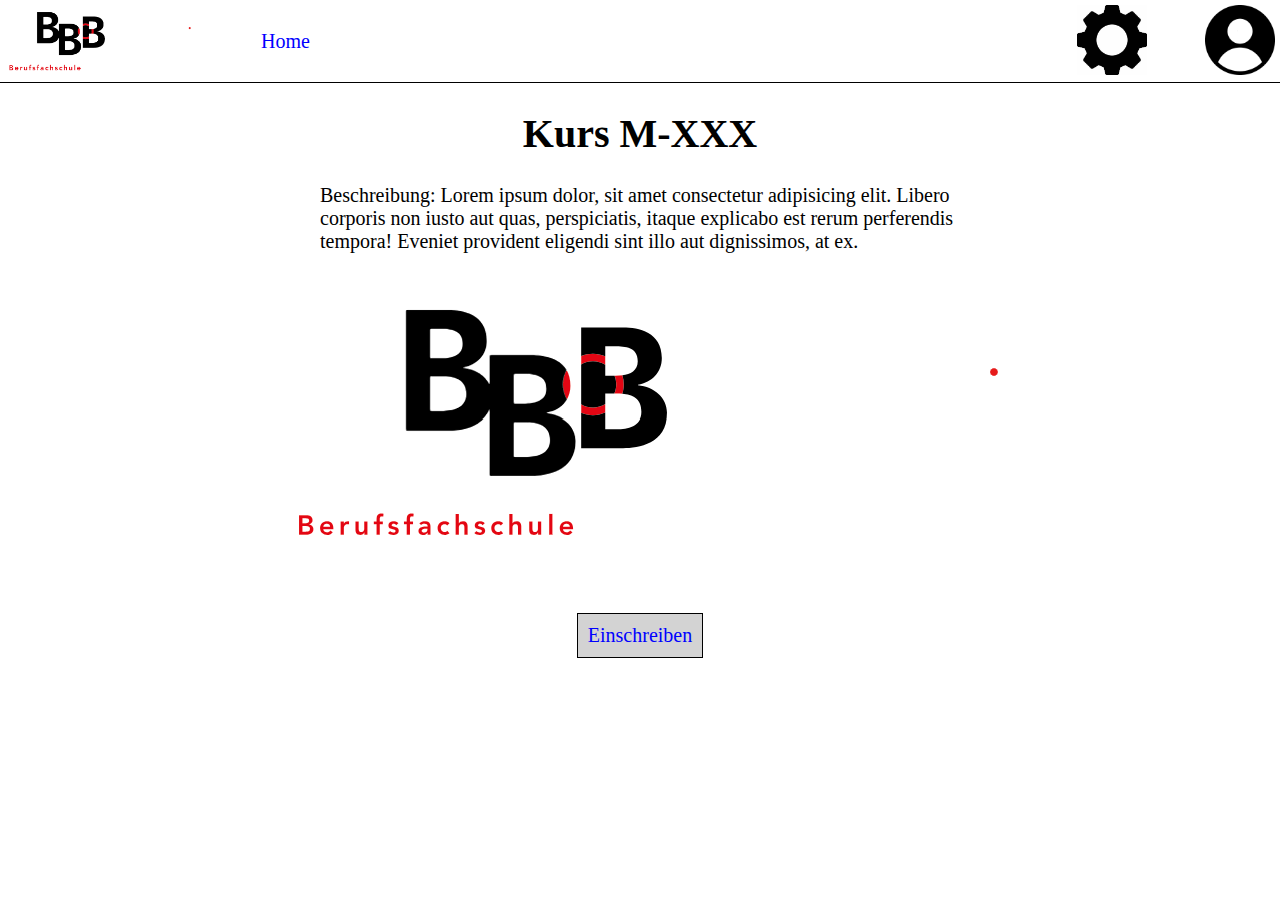
<file: RufenerMaurerLB-322/index.html>
<!DOCTYPE html>
<html lang="en">
    <head>
        <meta charset="UTF-8" />
        <meta name="viewport" content="width=device-width, initial-scale=1.0" />
        <title>Einschreiben</title>
        <link rel="stylesheet" href="./style.css" />
    </head>
    <body>
        <nav>
            <div class="grid-container">
                <div>
                    <a href="./index.html">
                        <img
                            class="image"
                            src="./Images/BBBLogo.png"
                            alt="Logo der Berufsfachschule Baden"
                        />
                    </a>
                </div>
                <a href="./index.html" class="nav_Nav">Home</a>
                <div class="nav_right">
                    <img
                        class="image moushover"
                        src="./Images/EinstellungenIcon.jpg"
                        alt="Einstellungen"
                    />
                </div>
                <div class="nav_right">
                    <img
                        class="image moushover"
                        src="./Images/profileIcon.png"
                        alt="Profil"
                    />
                </div>
            </div>
        </nav>
        <main>
            <div class="middle">
                <h1 class="ueberschrift">Kurs M-XXX</h1>
                <div class="beschreibungKurs">
                    Beschreibung: Lorem ipsum dolor, sit amet consectetur
                    adipisicing elit. Libero corporis non iusto aut quas,
                    perspiciatis, itaque explicabo est rerum perferendis
                    tempora! Eveniet provident eligendi sint illo aut
                    dignissimos, at ex.
                </div>
                <img src="./Images/BBBLogo.png" alt="Logo Kurs" />
                <a href="./Kurs.html">Einschreiben</a>
            </div>
        </main>
    </body>
</html>
</file>
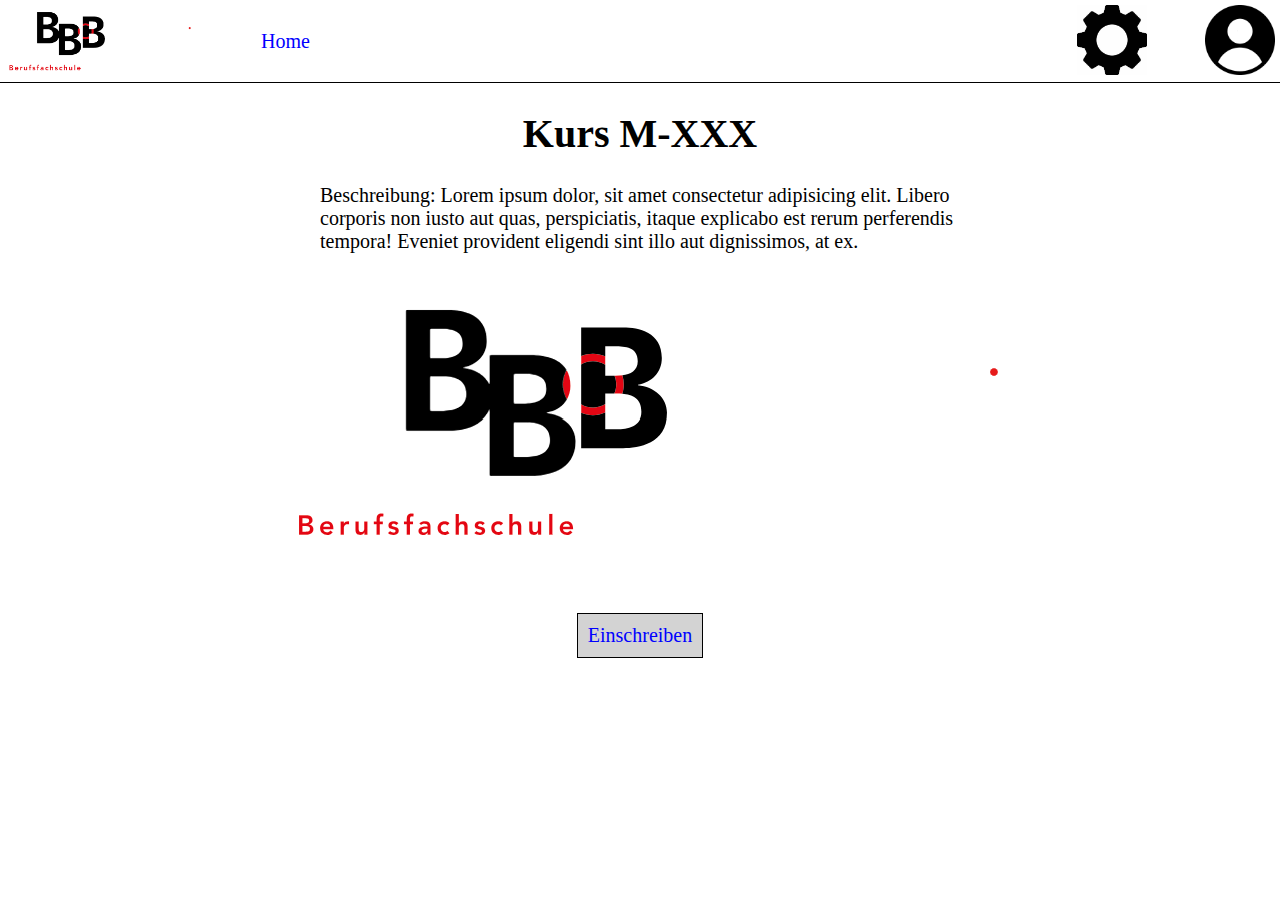
<file: RufenerMaurerLB-322/RufenerMaurerLB-322/index.html>
<!DOCTYPE html>
<html lang="en">
    <head>
        <meta charset="UTF-8" />
        <meta name="viewport" content="width=device-width, initial-scale=1.0" />
        <title>Einschreiben</title>
        <link rel="stylesheet" href="./style.css" />
    </head>
    <body>
        <nav>
            <div class="grid-container">
                <div>
                    <img
                        class="image"
                        src="./Images/BBBLogo.png"
                        alt="Logo der Berufsfachschule Baden"
                    />
                </div>
                <a href="./index.html" class="nav_Nav">Home</a>
                <div class="nav_right">
                    <img
                        class="image"
                        src="./Images/EinstellungenIcon.jpg"
                        alt="Einstellungen"
                    />
                </div>
                <div class="nav_right">
                    <img
                        class="image"
                        src="./Images/profileIcon.png"
                        alt="Profil"
                    />
                </div>
            </div>
        </nav>
        <main>
            <div class="middle">
                <h1 class="ueberschrift">Kurs M-XXX</h1>
                <div class="beschreibungKurs">
                    Beschreibung: Lorem ipsum dolor, sit amet consectetur
                    adipisicing elit. Libero corporis non iusto aut quas,
                    perspiciatis, itaque explicabo est rerum perferendis
                    tempora! Eveniet provident eligendi sint illo aut
                    dignissimos, at ex.
                </div>
                <img src="./Images/BBBLogo.png" alt="Logo Kurs" />
                <a href="./Kurs.html">Einschreiben</a>
            </div>
        </main>
    </body>
</html>
</file>
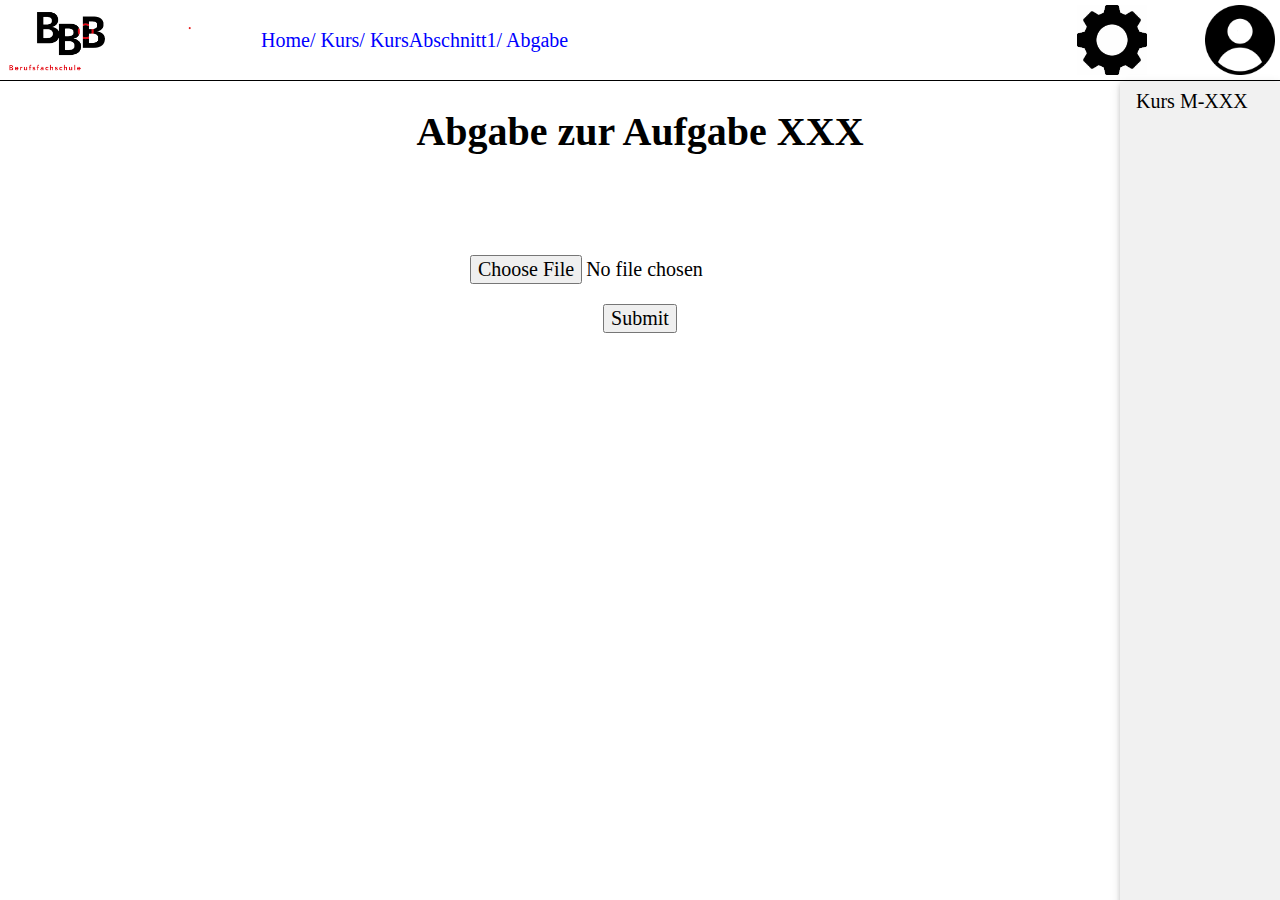
<file: RufenerMaurerLB-322/Abgabe.html>
<!DOCTYPE html>
<html lang="en">
    <head>
        <meta charset="UTF-8" />
        <meta name="viewport" content="width=device-width, initial-scale=1.0" />
        <title>Einschreiben</title>
        <link rel="stylesheet" href="./w3.css" />
        <link rel="stylesheet" href="./style.css" />
    </head>
    <body>
        <nav>
            <div class="grid-container">
                <div>
                    <a href="./index.html">
                        <img
                            class="image"
                            src="./Images/BBBLogo.png"
                            alt="Logo der Berufsfachschule Baden"
                        />
                    </a>
                </div>
                <div class="nav_Nav">
                    <a href="./index.html">Home/</a>
                    <a href="./Kurs.html">Kurs/</a>
                    <a href="./KursAbschnitt/Kursabschnitt1.html">
                        KursAbschnitt1/</a
                    >
                    <a href="./Abgabe.html"> Abgabe</a>
                </div>

                <div class="nav_right">
                    <img
                        class="image moushover"
                        src="./Images/EinstellungenIcon.jpg"
                        alt="Einstellungen"
                    />
                </div>
                <div class="nav_right">
                    <img
                        class="image moushover"
                        src="./Images/profileIcon.png"
                        alt="Profil"
                    />
                </div>
            </div>
        </nav>
        <main>
            <h1 class="middle ueberschrift">Abgabe zur Aufgabe XXX</h1>
            <form class="middle abgabe" action="./Abgabebestätigung.html">
                <input type="file" />
                <input type="submit" />
            </form>
            <div
                class="sidebar w3-sidebar w3-bar-block w3-light-grey w3-card"
                style="width: 160px; right: 0; top: 8.2rem"
            >
                <button
                    class="w3-button w3-block w3-left-align"
                    onclick="myAccFunc()"
                >
                    Kurs M-XXX <i class="fa fa-caret-down"></i>
                </button>
                <div id="demoAcc" class="w3-hide w3-white w3-card">
                    <a
                        href=" ./KursAbschnitt/Kursabschnitt1.html"
                        class="w3-bar-item w3-button"
                        >KursAbschnitt1</a
                    >
                    <a
                        href="./KursAbschnitt/Kursabschnitt1.html"
                        class="w3-bar-item w3-button"
                        >KursAbschnitt2</a
                    >
                    <a
                        href="./KursAbschnitt/Kursabschnitt1.html"
                        class="w3-bar-item w3-button"
                        >KursAbschnitt3</a
                    >
                    <a
                        href="./KursAbschnitt/Kursabschnitt1.html"
                        class="w3-bar-item w3-button"
                        >KursAbschnitt4</a
                    >
                    <a
                        href="./KursAbschnitt/Kursabschnitt1.html"
                        class="w3-bar-item w3-button"
                        >KursAbschnitt5</a
                    >
                    <a
                        href="./KursAbschnitt/Kursabschnitt1.html"
                        class="w3-bar-item w3-button"
                        >KursAbschnitt6</a
                    >
                </div>
            </div>
        </main>
        <script src="./index.js"></script>
    </body>
</html>
</file>
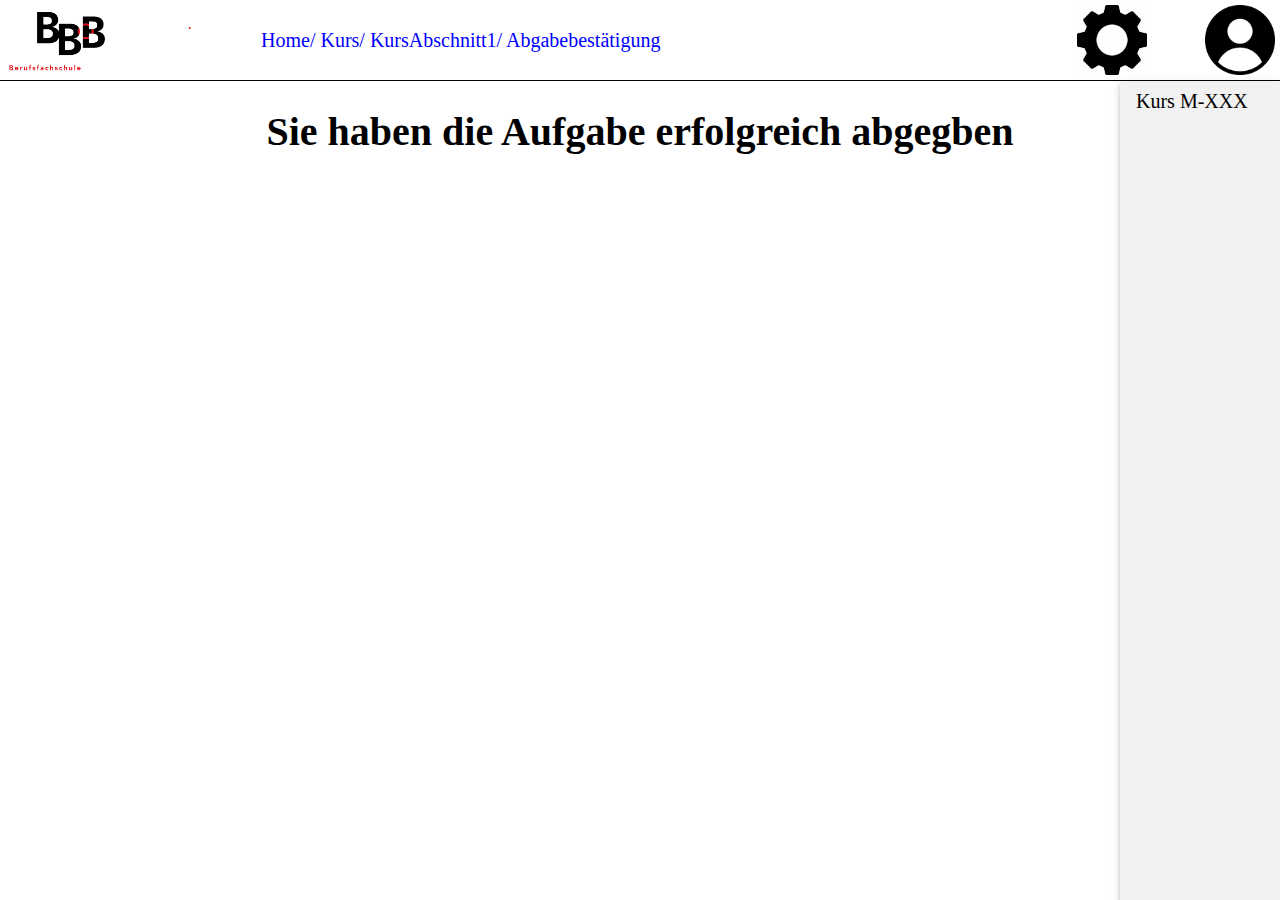
<file: RufenerMaurerLB-322/Abgabebestätigung.html>
<!DOCTYPE html>
<html lang="en">
    <head>
        <meta charset="UTF-8" />
        <meta name="viewport" content="width=device-width, initial-scale=1.0" />
        <title>Einschreiben</title>
        <link rel="stylesheet" href="./w3.css" />
        <link rel="stylesheet" href="./style.css" />
    </head>
    <body>
        <nav>
            <div class="grid-container">
                <div>
                    <a href="./index.html">
                        <img
                            class="image"
                            src="./Images/BBBLogo.png"
                            alt="Logo der Berufsfachschule Baden"
                        />
                    </a>
                </div>
                <div class="nav_Nav">
                    <a href="./index.html">Home/</a>
                    <a href="./Kurs.html">Kurs/</a>
                    <a href="./KursAbschnitt/Kursabschnitt1.html">
                        KursAbschnitt1/</a
                    >
                    <a href="./Abgabebestätigung.html"> Abgabebestätigung</a>
                </div>

                <div class="nav_right">
                    <img
                        class="image moushover"
                        src="./Images/EinstellungenIcon.jpg"
                        alt="Einstellungen"
                    />
                </div>
                <div class="nav_right">
                    <img
                        class="image moushover"
                        src="./Images/profileIcon.png"
                        alt="Profil"
                    />
                </div>
            </div>
        </nav>
        <main>
            <h1 class="middle ueberschrift">
                Sie haben die Aufgabe erfolgreich abgegben
            </h1>
            <div
                class="sidebar w3-sidebar w3-bar-block w3-light-grey w3-card"
                style="width: 160px; right: 0; top: 8.2rem"
            >
                <button
                    class="w3-button w3-block w3-left-align"
                    onclick="myAccFunc()"
                >
                    Kurs M-XXX <i class="fa fa-caret-down"></i>
                </button>
                <div id="demoAcc" class="w3-hide w3-white w3-card">
                    <a
                        href=" ./KursAbschnitt/Kursabschnitt1.html"
                        class="w3-bar-item w3-button"
                        >KursAbschnitt1</a
                    >
                    <a
                        href="./KursAbschnitt/Kursabschnitt1.html"
                        class="w3-bar-item w3-button"
                        >KursAbschnitt2</a
                    >
                    <a
                        href="./KursAbschnitt/Kursabschnitt1.html"
                        class="w3-bar-item w3-button"
                        >KursAbschnitt3</a
                    >
                    <a
                        href="./KursAbschnitt/Kursabschnitt1.html"
                        class="w3-bar-item w3-button"
                        >KursAbschnitt4</a
                    >
                    <a
                        href="./KursAbschnitt/Kursabschnitt1.html"
                        class="w3-bar-item w3-button"
                        >KursAbschnitt5</a
                    >
                    <a
                        href="./KursAbschnitt/Kursabschnitt1.html"
                        class="w3-bar-item w3-button"
                        >KursAbschnitt6</a
                    >
                </div>
            </div>
        </main>
        <script src="./index.js"></script>
    </body>
</html>
</file>
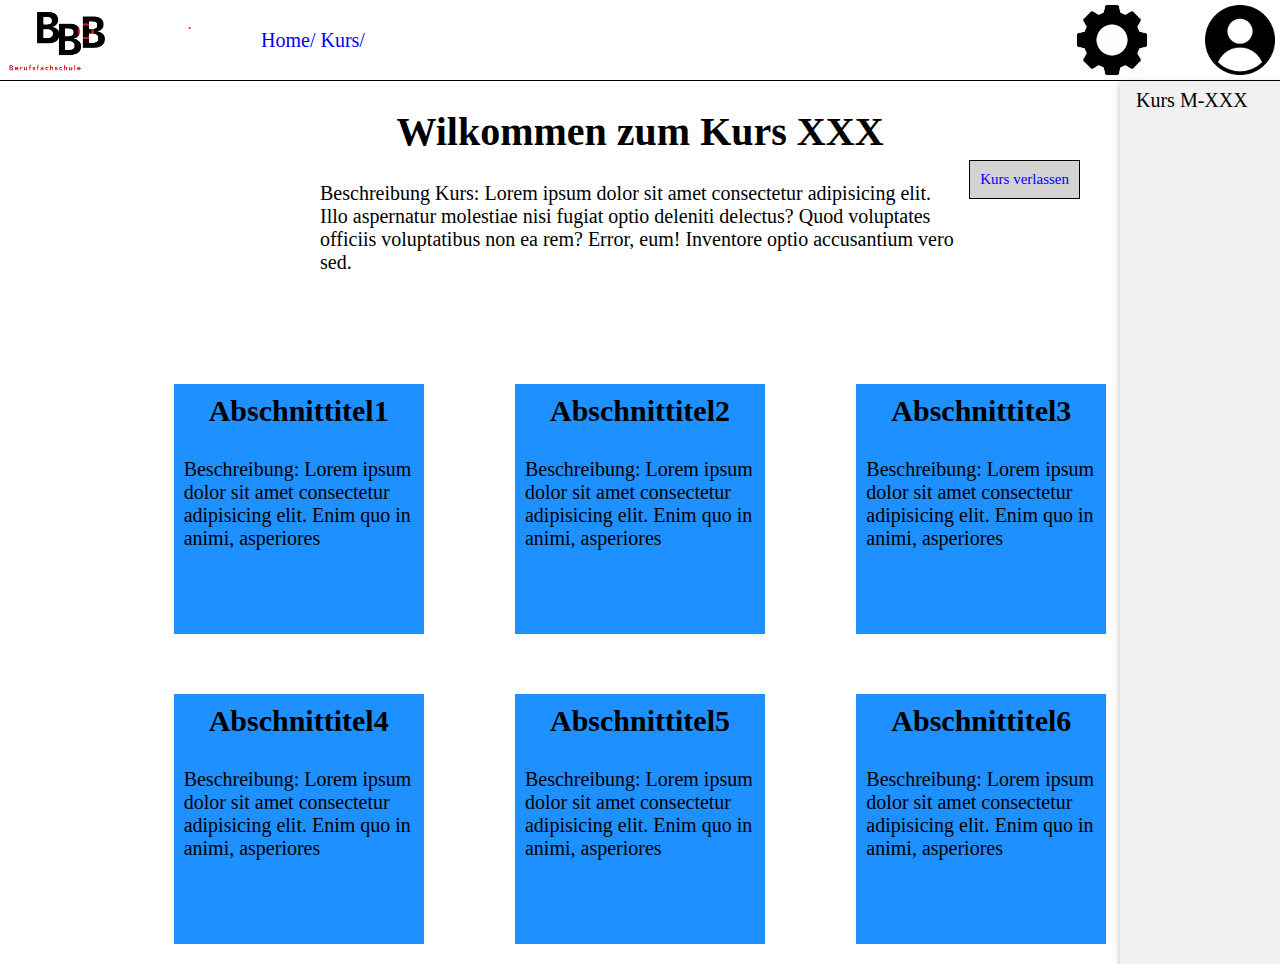
<file: RufenerMaurerLB-322/Kurs.html>
<!DOCTYPE html>
<html lang="en">
    <head>
        <meta charset="UTF-8" />
        <meta name="viewport" content="width=device-width, initial-scale=1.0" />
        <title>Einschreiben</title>
        <link rel="stylesheet" href="./w3.css" />
        <link rel="stylesheet" href="./style.css" />
    </head>
    <body>
        <nav>
            <div class="grid-container">
                <div>
                    <a href="./index.html">
                        <img
                            class="image"
                            src="./Images/BBBLogo.png"
                            alt="Logo der Berufsfachschule Baden"
                        />
                    </a>
                </div>
                <div class="nav_Nav">
                    <a href="./index.html">Home/</a>
                    <a href="./Kurs.html">Kurs/</a>
                </div>
                <div class="nav_right">
                    <img
                        class="image moushover"
                        src="./Images/EinstellungenIcon.jpg"
                        alt="Einstellungen"
                    />
                </div>
                <div class="nav_right">
                    <img
                        class="image moushover"
                        src="./Images/profileIcon.png"
                        alt="Profil"
                    />
                </div>
            </div>
        </nav>
        <a id="kursVerlassen" href="./index.html">Kurs verlassen</a>

        <main class="middle">
            <h1 class="ueberschrift">Wilkommen zum Kurs XXX</h1>
            <div class="beschreibungKurs">
                Beschreibung Kurs: Lorem ipsum dolor sit amet consectetur
                adipisicing elit. Illo aspernatur molestiae nisi fugiat optio
                deleniti delectus? Quod voluptates officiis voluptatibus non ea
                rem? Error, eum! Inventore optio accusantium vero sed.
            </div>
            <div id="grid-container-kurs">
                <a href="./KursAbschnitt/Kursabschnitt1.html">
                    <div class="kurs-Kursabschnitt">
                        <h1 class="middle kurz-titel-kurs">Abschnittitel1</h1>
                        <p class="middle kurz-beschreibung-kurs">
                            Beschreibung: Lorem ipsum dolor sit amet consectetur
                            adipisicing elit. Enim quo in animi, asperiores
                        </p>
                    </div>
                </a>
                <a href="./KursAbschnitt/Kursabschnitt1.html">
                    <div class="kurs-Kursabschnitt">
                        <h1 class="middle kurz-titel-kurs">Abschnittitel2</h1>
                        <p class="middle kurz-beschreibung-kurs">
                            Beschreibung: Lorem ipsum dolor sit amet consectetur
                            adipisicing elit. Enim quo in animi, asperiores
                        </p>
                    </div>
                </a>
                <a href="./KursAbschnitt/Kursabschnitt1.html">
                    <div class="kurs-Kursabschnitt">
                        <h1 class="middle kurz-titel-kurs">Abschnittitel3</h1>
                        <p class="middle kurz-beschreibung-kurs">
                            Beschreibung: Lorem ipsum dolor sit amet consectetur
                            adipisicing elit. Enim quo in animi, asperiores
                        </p>
                    </div>
                </a>
                <a href="./KursAbschnitt/Kursabschnitt1.html">
                    <div class="kurs-Kursabschnitt">
                        <h1 class="middle kurz-titel-kurs">Abschnittitel4</h1>
                        <p class="middle kurz-beschreibung-kurs">
                            Beschreibung: Lorem ipsum dolor sit amet consectetur
                            adipisicing elit. Enim quo in animi, asperiores
                        </p>
                    </div>
                </a>
                <a href="./KursAbschnitt/Kursabschnitt1.html">
                    <div class="kurs-Kursabschnitt">
                        <h1 class="middle kurz-titel-kurs">Abschnittitel5</h1>
                        <p class="middle kurz-beschreibung-kurs">
                            Beschreibung: Lorem ipsum dolor sit amet consectetur
                            adipisicing elit. Enim quo in animi, asperiores
                        </p>
                    </div>
                </a>
                <a href="./KursAbschnitt/Kursabschnitt1.html">
                    <div class="kurs-Kursabschnitt">
                        <h1 class="middle kurz-titel-kurs">Abschnittitel6</h1>
                        <p class="middle kurz-beschreibung-kurs">
                            Beschreibung: Lorem ipsum dolor sit amet consectetur
                            adipisicing elit. Enim quo in animi, asperiores
                        </p>
                    </div>
                </a>
            </div>
            <div
                class="sidebar w3-sidebar w3-bar-block w3-light-grey w3-card"
                style="width: 160px; right: 0"
            >
                <button
                    class="w3-button w3-block w3-left-align"
                    onclick="myAccFunc()"
                >
                    Kurs M-XXX <i class="fa fa-caret-down"></i>
                </button>
                <div id="demoAcc" class="w3-hide w3-white w3-card">
                    <a
                        href="./KursAbschnitt/Kursabschnitt1.html"
                        class="w3-bar-item w3-button"
                        >KursAbschnitt1</a
                    >
                    <a
                        href="./KursAbschnitt/Kursabschnitt1.html"
                        class="w3-bar-item w3-button"
                        >KursAbschnitt2</a
                    >
                    <a
                        href="./KursAbschnitt/Kursabschnitt1.html"
                        class="w3-bar-item w3-button"
                        >KursAbschnitt3</a
                    >
                    <a
                        href="./KursAbschnitt/Kursabschnitt1.html"
                        class="w3-bar-item w3-button"
                        >KursAbschnitt4</a
                    >
                    <a
                        href="./KursAbschnitt/Kursabschnitt1.html"
                        class="w3-bar-item w3-button"
                        >KursAbschnitt5</a
                    >
                    <a
                        href="./KursAbschnitt/Kursabschnitt1.html"
                        class="w3-bar-item w3-button"
                        >KursAbschnitt6</a
                    >
                </div>
            </div>
        </main>
        <script src="./index.js"></script>
    </body>
</html>
</file>
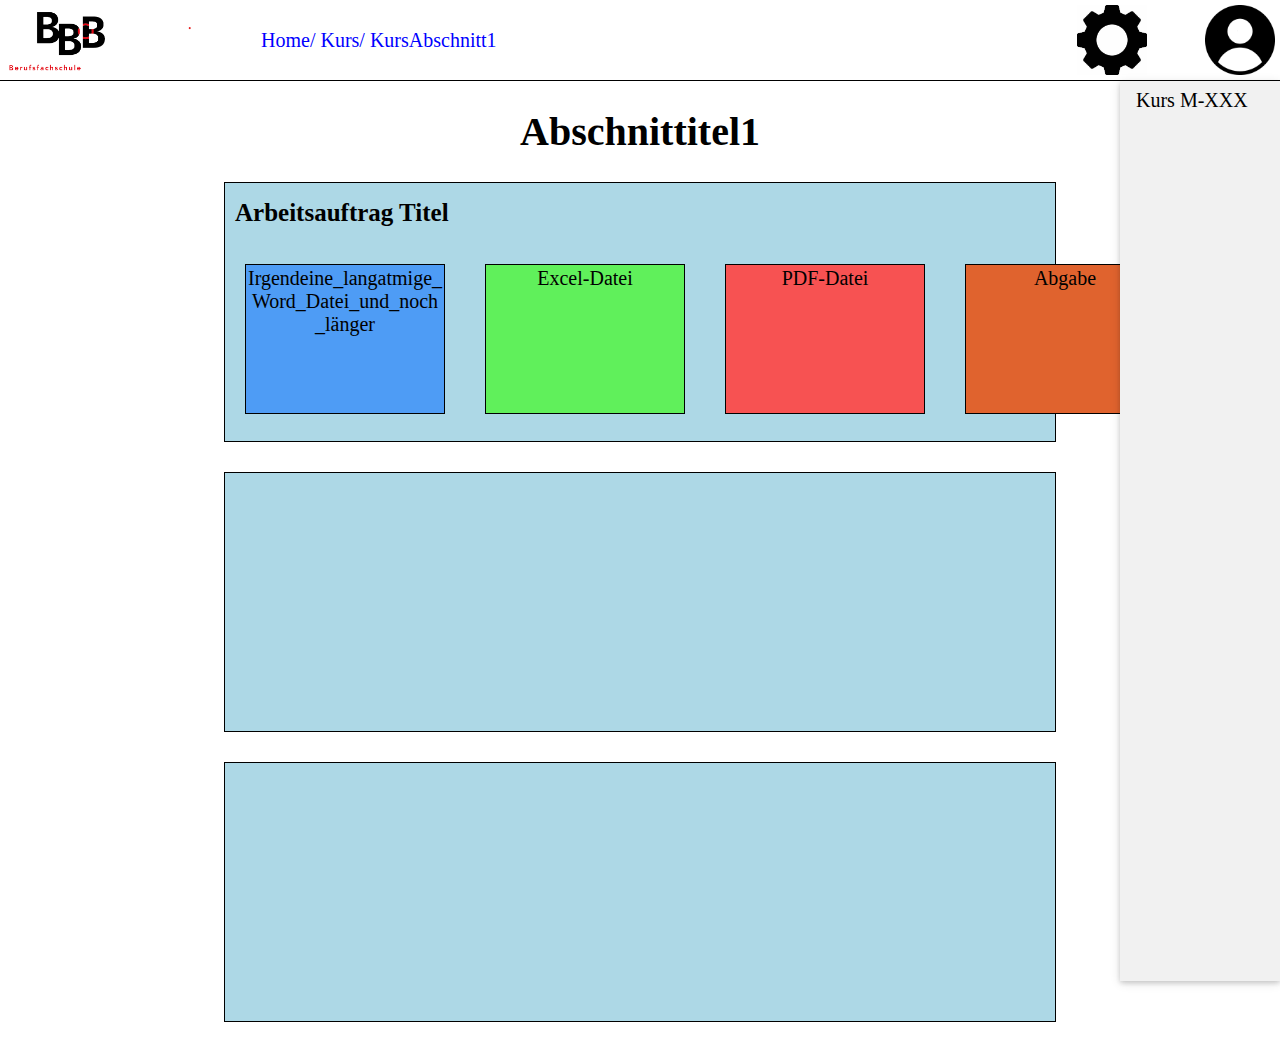
<file: RufenerMaurerLB-322/KursAbschnitt/Kursabschnitt1.html>
<!DOCTYPE html>
<html lang="en">
    <head>
        <meta charset="UTF-8" />
        <meta name="viewport" content="width=device-width, initial-scale=1.0" />
        <title>Einschreiben</title>
        <link rel="stylesheet" href="../w3.css" />
        <link rel="stylesheet" href="../style.css" />
    </head>
    <body>
        <nav>
            <div class="grid-container">
                <div>
                    <a href="../index.html">
                        <img
                            class="image"
                            src="../Images/BBBLogo.png"
                            alt="Logo der Berufsfachschule Baden"
                        />
                    </a>
                </div>
                <div class="nav_Nav">
                    <a href="../index.html">Home/</a>
                    <a href="../Kurs.html">Kurs/</a>
                    <a href="../KursAbschnitt/Kursabschnitt1.html">
                        KursAbschnitt1</a
                    >
                </div>

                <div class="nav_right">
                    <img
                        class="image moushover"
                        src="../Images/EinstellungenIcon.jpg"
                        alt="Einstellungen"
                    />
                </div>
                <div class="nav_right">
                    <img
                        class="image moushover"
                        src="../Images/profileIcon.png"
                        alt="Profil"
                    />
                </div>
            </div>
        </nav>
        <main class="middle">
            <h1 class="ueberschrift">Abschnittitel1</h1>
            <div class="arbeitsauftrag">
                <h1 class="titel-arbeitsauftrag">Arbeitsauftrag Titel</h1>
                <div class="grid">
                    <div class="arbeitsdateien">
                        <a href="../Images/BBBLogo.png" target="_blank">
                            Irgendeine_langatmige_Word_Datei_und_noch_länger
                        </a>
                    </div>
                    <div class="arbeitsdateien">
                        <a href="#">Excel-Datei</a>
                    </div>
                    <div class="arbeitsdateien">
                        <a href="#">PDF-Datei</a>
                    </div>

                    <div class="arbeitsdateien">
                        <a href="../Abgabe.html">Abgabe</a>
                    </div>
                </div>
            </div>
            <div class="middle arbeitsauftrag"></div>
            <div class="middle arbeitsauftrag"></div>

            <div
                class="sidebar w3-sidebar w3-bar-block w3-light-grey w3-card"
                style="width: 160px; right: 0"
            >
                <button
                    class="w3-button w3-block w3-left-align"
                    onclick="myAccFunc()"
                >
                    Kurs M-XXX <i class="fa fa-caret-down"></i>
                </button>
                <div id="demoAcc" class="w3-hide w3-white w3-card">
                    <a
                        href="./Kursabschnitt1.html"
                        class="w3-bar-item w3-button"
                        >KursAbschnitt1</a
                    >
                    <a
                        href="./Kursabschnitt1.html"
                        class="w3-bar-item w3-button"
                        >KursAbschnitt2</a
                    >
                    <a
                        href="./Kursabschnitt1.html"
                        class="w3-bar-item w3-button"
                        >KursAbschnitt3</a
                    >
                    <a
                        href="./Kursabschnitt1.html"
                        class="w3-bar-item w3-button"
                        >KursAbschnitt4</a
                    >
                    <a
                        href="./Kursabschnitt1.html"
                        class="w3-bar-item w3-button"
                        >KursAbschnitt5</a
                    >
                    <a
                        href="./Kursabschnitt1.html"
                        class="w3-bar-item w3-button"
                        >KursAbschnitt6</a
                    >
                </div>
            </div>
        </main>
        <script src="../index.js"></script>
    </body>
</html>
</file>
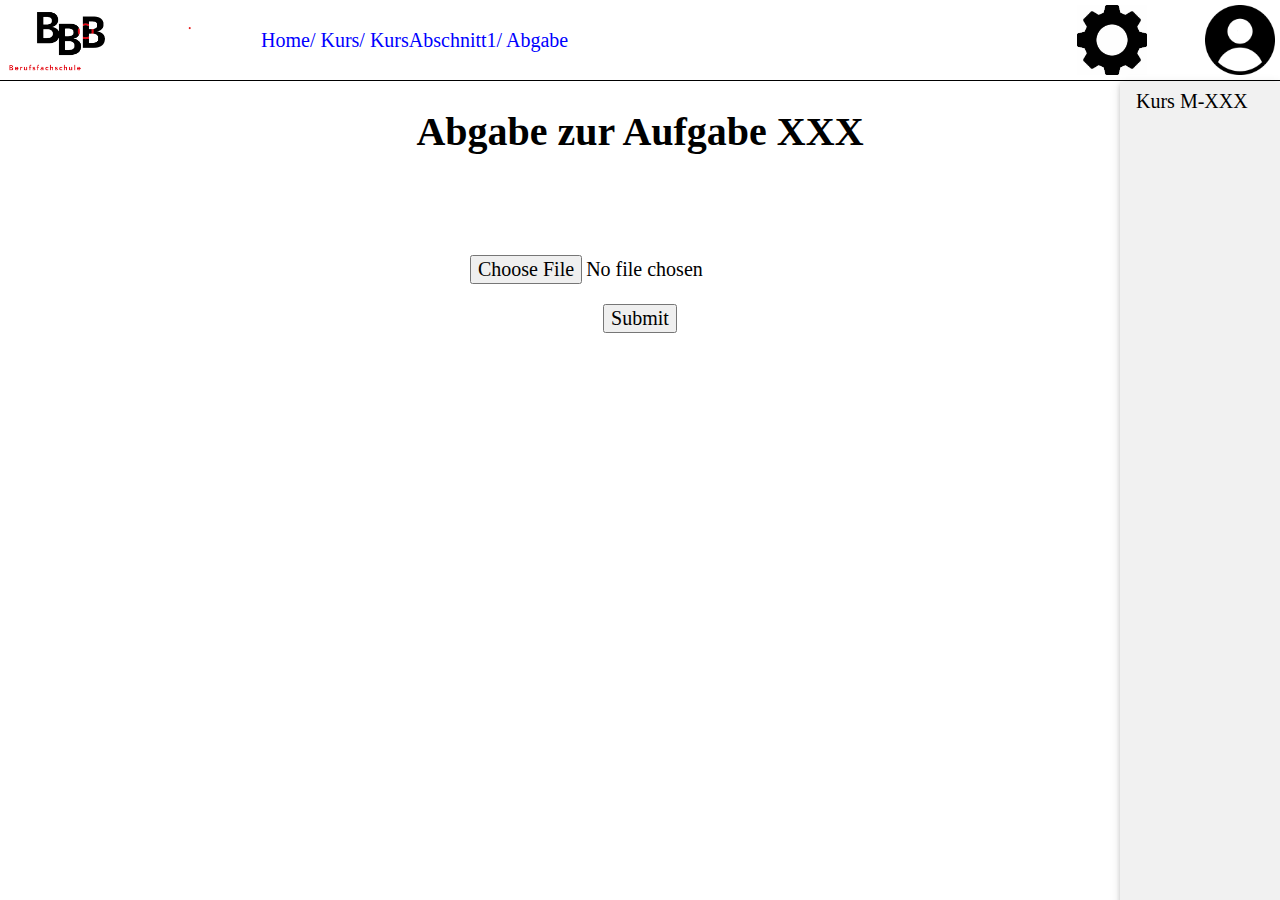
<file: RufenerMaurerLB-322/RufenerMaurerLB-322/Abgabe.html>
<!DOCTYPE html>
<html lang="en">
    <head>
        <meta charset="UTF-8" />
        <meta name="viewport" content="width=device-width, initial-scale=1.0" />
        <title>Einschreiben</title>
        <link rel="stylesheet" href="./w3.css" />
        <link rel="stylesheet" href="./style.css" />
    </head>
    <body>
        <nav>
            <div class="grid-container">
                <div>
                    <img
                        class="image"
                        src="./Images/BBBLogo.png"
                        alt="Logo der Berufsfachschule Baden"
                    />
                </div>
                <div class="nav_Nav">
                    <a href="./index.html">Home/</a>
                    <a href="./Kurs.html">Kurs/</a>
                    <a href="./KursAbschnitt/Kursabschnitt1.html">
                        KursAbschnitt1/</a
                    >
                    <a href="./Abgabe.html"> Abgabe</a>
                </div>

                <div class="nav_right">
                    <img
                        class="image"
                        src="./Images/EinstellungenIcon.jpg"
                        alt="Einstellungen"
                    />
                </div>
                <div class="nav_right">
                    <img
                        class="image"
                        src="./Images/profileIcon.png"
                        alt="Profil"
                    />
                </div>
            </div>
        </nav>
        <main>
            <h1 class="middle ueberschrift">Abgabe zur Aufgabe XXX</h1>
            <form class="middle abgabe" action="./Abgabebestätigung.html">
                <input type="file" />
                <input type="submit" />
            </form>
            <div
                class="sidebar w3-sidebar w3-bar-block w3-light-grey w3-card"
                style="width: 160px; right: 0; top: 8.2rem"
            >
                <button
                    class="w3-button w3-block w3-left-align"
                    onclick="myAccFunc()"
                >
                    Kurs M-XXX <i class="fa fa-caret-down"></i>
                </button>
                <div id="demoAcc" class="w3-hide w3-white w3-card">
                    <a
                        href=" ./KursAbschnitt/Kursabschnitt1.html"
                        class="w3-bar-item w3-button"
                        >KursAbschnitt1</a
                    >
                    <a
                        href="./KursAbschnitt/Kursabschnitt2.html"
                        class="w3-bar-item w3-button"
                        >KursAbschnitt2</a
                    >
                    <a
                        href="./KursAbschnitt/Kursabschnitt3.html"
                        class="w3-bar-item w3-button"
                        >KursAbschnitt3</a
                    >
                    <a
                        href="./KursAbschnitt/Kursabschnitt4.html"
                        class="w3-bar-item w3-button"
                        >KursAbschnitt4</a
                    >
                    <a
                        href="./KursAbschnitt/Kursabschnitt5.html"
                        class="w3-bar-item w3-button"
                        >KursAbschnitt5</a
                    >
                    <a
                        href="./KursAbschnitt/Kursabschnitt6.html"
                        class="w3-bar-item w3-button"
                        >KursAbschnitt6</a
                    >
                </div>
            </div>
        </main>
        <script src="./index.js"></script>
    </body>
</html>
</file>
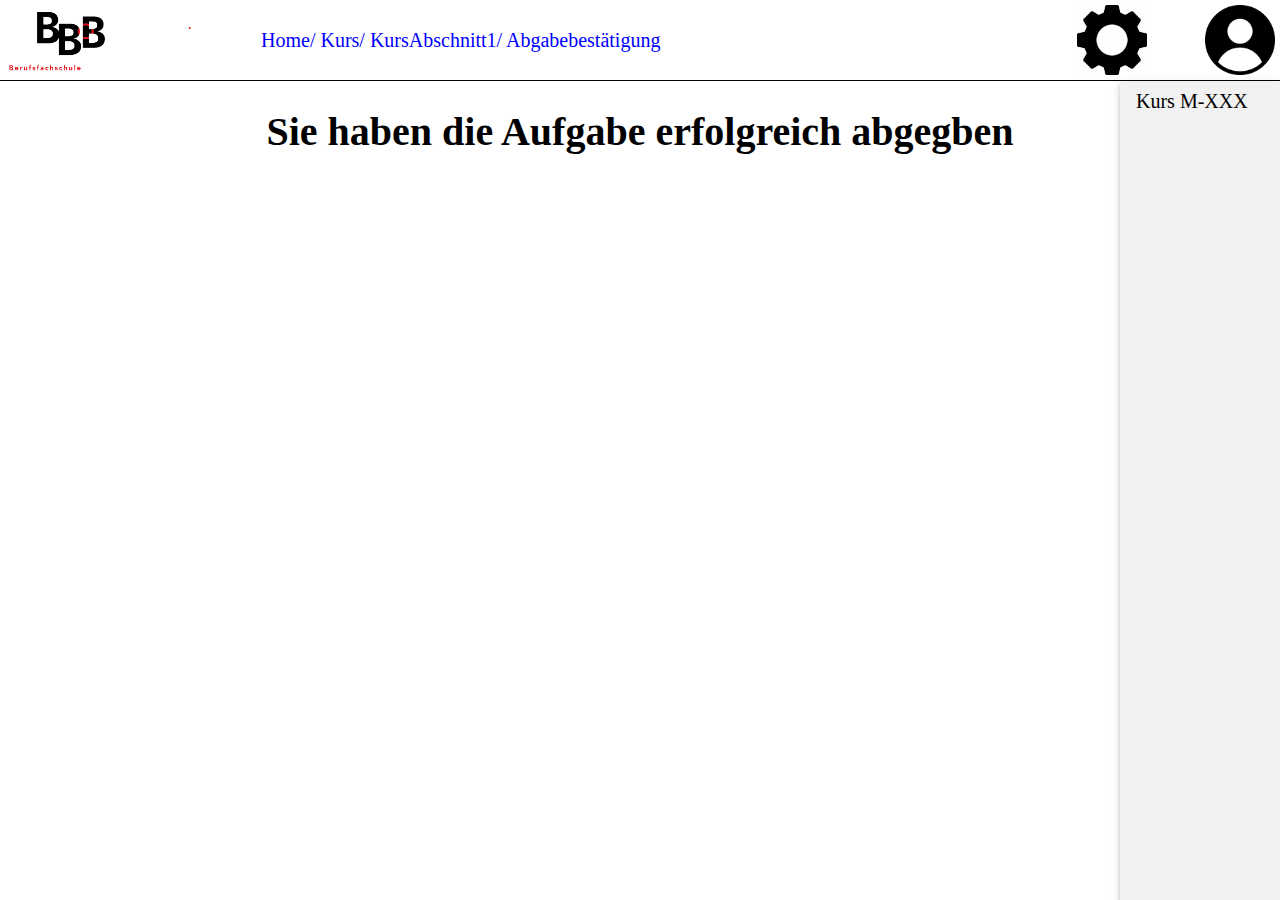
<file: RufenerMaurerLB-322/RufenerMaurerLB-322/Abgabebestätigung.html>
<!DOCTYPE html>
<html lang="en">
    <head>
        <meta charset="UTF-8" />
        <meta name="viewport" content="width=device-width, initial-scale=1.0" />
        <title>Einschreiben</title>
        <link rel="stylesheet" href="./w3.css" />
        <link rel="stylesheet" href="./style.css" />
    </head>
    <body>
        <nav>
            <div class="grid-container">
                <div>
                    <img
                        class="image"
                        src="./Images/BBBLogo.png"
                        alt="Logo der Berufsfachschule Baden"
                    />
                </div>
                <div class="nav_Nav">
                    <a href="./index.html">Home/</a>
                    <a href="./Kurs.html">Kurs/</a>
                    <a href="./KursAbschnitt/Kursabschnitt1.html">
                        KursAbschnitt1/</a
                    >
                    <a href="./Abgabebestätigung.html"> Abgabebestätigung</a>
                </div>

                <div class="nav_right">
                    <img
                        class="image"
                        src="./Images/EinstellungenIcon.jpg"
                        alt="Einstellungen"
                    />
                </div>
                <div class="nav_right">
                    <img
                        class="image"
                        src="./Images/profileIcon.png"
                        alt="Profil"
                    />
                </div>
            </div>
        </nav>
        <main>
            <h1 class="middle ueberschrift">
                Sie haben die Aufgabe erfolgreich abgegben
            </h1>
            <div
                class="sidebar w3-sidebar w3-bar-block w3-light-grey w3-card"
                style="width: 160px; right: 0; top: 8.2rem"
            >
                <button
                    class="w3-button w3-block w3-left-align"
                    onclick="myAccFunc()"
                >
                    Kurs M-XXX <i class="fa fa-caret-down"></i>
                </button>
                <div id="demoAcc" class="w3-hide w3-white w3-card">
                    <a
                        href=" ./KursAbschnitt/Kursabschnitt1.html"
                        class="w3-bar-item w3-button"
                        >KursAbschnitt1</a
                    >
                    <a
                        href="./KursAbschnitt/Kursabschnitt2.html"
                        class="w3-bar-item w3-button"
                        >KursAbschnitt2</a
                    >
                    <a
                        href="./KursAbschnitt/Kursabschnitt3.html"
                        class="w3-bar-item w3-button"
                        >KursAbschnitt3</a
                    >
                    <a
                        href="./KursAbschnitt/Kursabschnitt4.html"
                        class="w3-bar-item w3-button"
                        >KursAbschnitt4</a
                    >
                    <a
                        href="./KursAbschnitt/Kursabschnitt5.html"
                        class="w3-bar-item w3-button"
                        >KursAbschnitt5</a
                    >
                    <a
                        href="./KursAbschnitt/Kursabschnitt6.html"
                        class="w3-bar-item w3-button"
                        >KursAbschnitt6</a
                    >
                </div>
            </div>
        </main>
        <script src="./index.js"></script>
    </body>
</html>
</file>
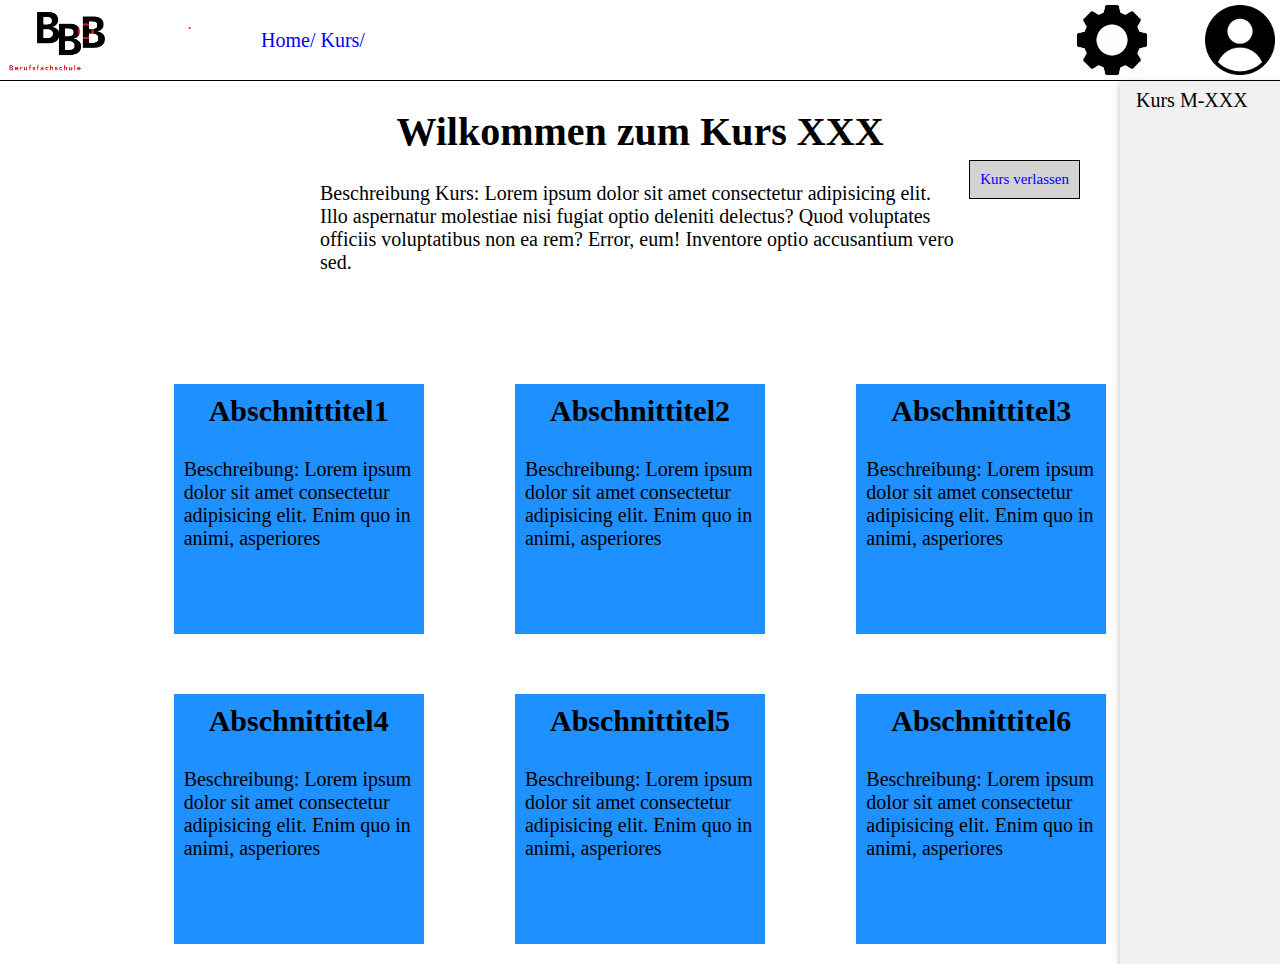
<file: RufenerMaurerLB-322/RufenerMaurerLB-322/Kurs.html>
<!DOCTYPE html>
<html lang="en">
    <head>
        <meta charset="UTF-8" />
        <meta name="viewport" content="width=device-width, initial-scale=1.0" />
        <title>Einschreiben</title>
        <link rel="stylesheet" href="./w3.css" />
        <link rel="stylesheet" href="./style.css" />
    </head>
    <body>
        <nav>
            <div class="grid-container">
                <div>
                    <img
                        class="image"
                        src="./Images/BBBLogo.png"
                        alt="Logo der Berufsfachschule Baden"
                    />
                </div>
                <div class="nav_Nav">
                    <a href="./index.html">Home/</a>
                    <a href="./Kurs.html">Kurs/</a>
                </div>
                <div class="nav_right">
                    <img
                        class="image"
                        src="./Images/EinstellungenIcon.jpg"
                        alt="Einstellungen"
                    />
                </div>
                <div class="nav_right">
                    <img
                        class="image"
                        src="./Images/profileIcon.png"
                        alt="Profil"
                    />
                </div>
            </div>
        </nav>
        <a id="kursVerlassen" href="./index.html">Kurs verlassen</a>

        <main class="middle">
            <h1 class="ueberschrift">Wilkommen zum Kurs XXX</h1>
            <div class="beschreibungKurs">
                Beschreibung Kurs: Lorem ipsum dolor sit amet consectetur
                adipisicing elit. Illo aspernatur molestiae nisi fugiat optio
                deleniti delectus? Quod voluptates officiis voluptatibus non ea
                rem? Error, eum! Inventore optio accusantium vero sed.
            </div>
            <div id="grid-container-kurs">
                <a href="./KursAbschnitt/Kursabschnitt1.html">
                    <div class="kurs-Kursabschnitt">
                        <h1 class="middle kurz-titel-kurs">Abschnittitel1</h1>
                        <p class="middle kurz-beschreibung-kurs">
                            Beschreibung: Lorem ipsum dolor sit amet consectetur
                            adipisicing elit. Enim quo in animi, asperiores
                        </p>
                    </div>
                </a>
                <a href="./KursAbschnitt/Kursabschnitt2.html">
                    <div class="kurs-Kursabschnitt">
                        <h1 class="middle kurz-titel-kurs">Abschnittitel2</h1>
                        <p class="middle kurz-beschreibung-kurs">
                            Beschreibung: Lorem ipsum dolor sit amet consectetur
                            adipisicing elit. Enim quo in animi, asperiores
                        </p>
                    </div>
                </a>
                <a href="./KursAbschnitt/Kursabschnitt3.html">
                    <div class="kurs-Kursabschnitt">
                        <h1 class="middle kurz-titel-kurs">Abschnittitel3</h1>
                        <p class="middle kurz-beschreibung-kurs">
                            Beschreibung: Lorem ipsum dolor sit amet consectetur
                            adipisicing elit. Enim quo in animi, asperiores
                        </p>
                    </div>
                </a>
                <a href="./KursAbschnitt/Kursabschnitt4.html">
                    <div class="kurs-Kursabschnitt">
                        <h1 class="middle kurz-titel-kurs">Abschnittitel4</h1>
                        <p class="middle kurz-beschreibung-kurs">
                            Beschreibung: Lorem ipsum dolor sit amet consectetur
                            adipisicing elit. Enim quo in animi, asperiores
                        </p>
                    </div>
                </a>
                <a href="./KursAbschnitt/Kursabschnitt5.html">
                    <div class="kurs-Kursabschnitt">
                        <h1 class="middle kurz-titel-kurs">Abschnittitel5</h1>
                        <p class="middle kurz-beschreibung-kurs">
                            Beschreibung: Lorem ipsum dolor sit amet consectetur
                            adipisicing elit. Enim quo in animi, asperiores
                        </p>
                    </div>
                </a>
                <a href="./KursAbschnitt/Kursabschnitt6.html">
                    <div class="kurs-Kursabschnitt">
                        <h1 class="middle kurz-titel-kurs">Abschnittitel6</h1>
                        <p class="middle kurz-beschreibung-kurs">
                            Beschreibung: Lorem ipsum dolor sit amet consectetur
                            adipisicing elit. Enim quo in animi, asperiores
                        </p>
                    </div>
                </a>
            </div>
            <div
                class="sidebar w3-sidebar w3-bar-block w3-light-grey w3-card"
                style="width: 160px; right: 0"
            >
                <button
                    class="w3-button w3-block w3-left-align"
                    onclick="myAccFunc()"
                >
                    Kurs M-XXX <i class="fa fa-caret-down"></i>
                </button>
                <div id="demoAcc" class="w3-hide w3-white w3-card">
                    <a
                        href="./Kursabschnitt1.html"
                        class="w3-bar-item w3-button"
                        >KursAbschnitt1</a
                    >
                    <a
                        href="./Kursabschnitt2.html"
                        class="w3-bar-item w3-button"
                        >KursAbschnitt2</a
                    >
                    <a
                        href="./Kursabschnitt3.html"
                        class="w3-bar-item w3-button"
                        >KursAbschnitt3</a
                    >
                    <a
                        href="./Kursabschnitt4.html"
                        class="w3-bar-item w3-button"
                        >KursAbschnitt4</a
                    >
                    <a
                        href="./Kursabschnitt5.html"
                        class="w3-bar-item w3-button"
                        >KursAbschnitt5</a
                    >
                    <a
                        href="./Kursabschnitt6.html"
                        class="w3-bar-item w3-button"
                        >KursAbschnitt6</a
                    >
                </div>
            </div>
        </main>
        <script src="./index.js"></script>
    </body>
</html>
</file>
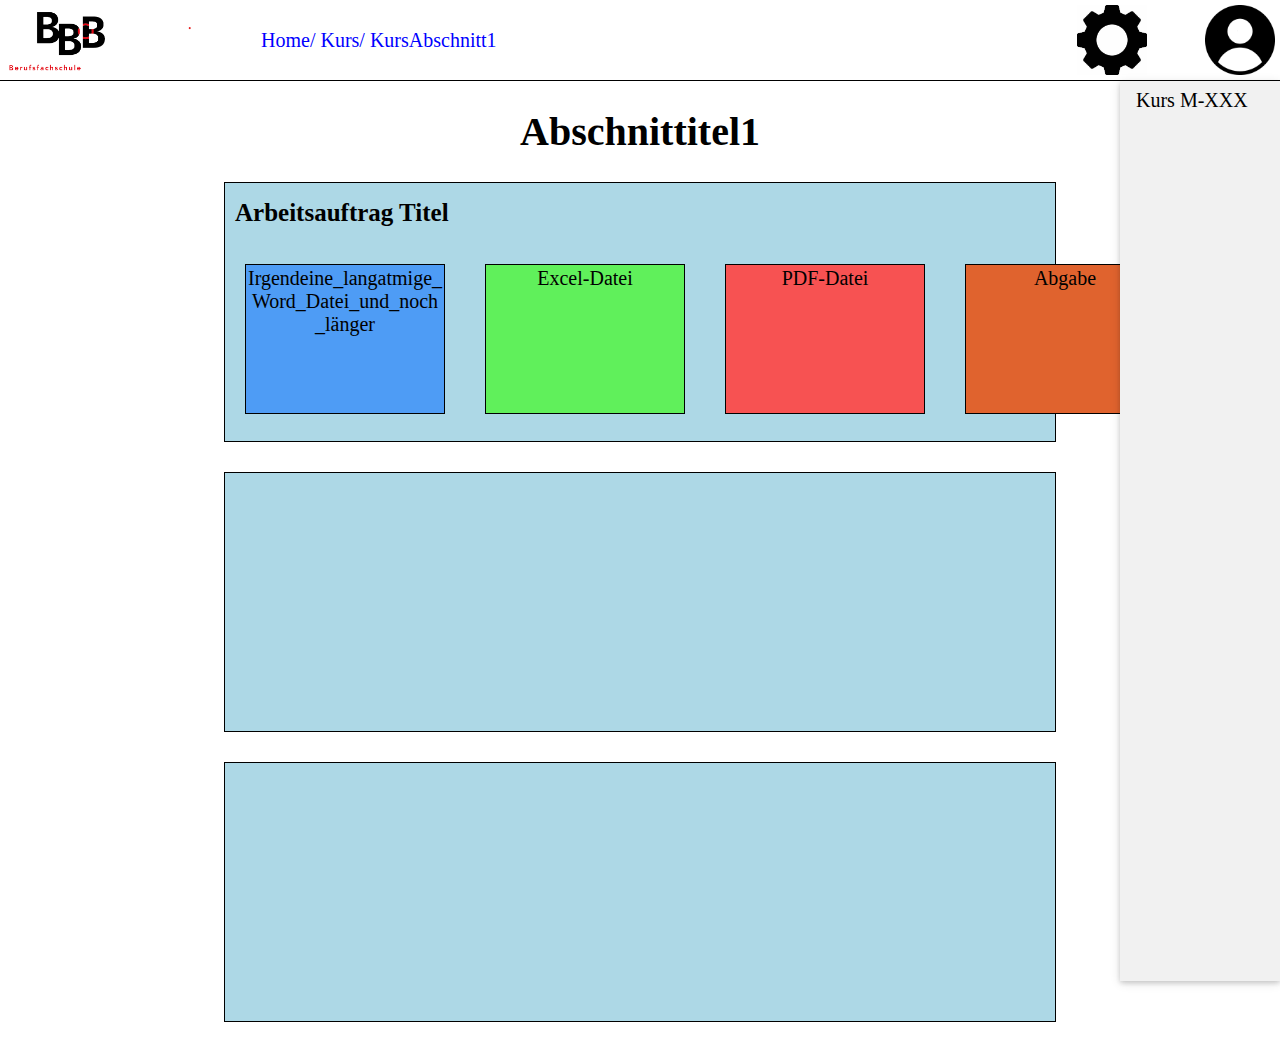
<file: RufenerMaurerLB-322/RufenerMaurerLB-322/KursAbschnitt/Kursabschnitt1.html>
<!DOCTYPE html>
<html lang="en">
    <head>
        <meta charset="UTF-8" />
        <meta name="viewport" content="width=device-width, initial-scale=1.0" />
        <title>Einschreiben</title>
        <link rel="stylesheet" href="../w3.css" />
        <link rel="stylesheet" href="../style.css" />
    </head>
    <body>
        <nav>
            <div class="grid-container">
                <div>
                    <img
                        class="image"
                        src="../Images/BBBLogo.png"
                        alt="Logo der Berufsfachschule Baden"
                    />
                </div>
                <div class="nav_Nav">
                    <a href="../index.html">Home/</a>
                    <a href="../Kurs.html">Kurs/</a>
                    <a href="../KursAbschnitt/Kursabschnitt1.html">
                        KursAbschnitt1</a
                    >
                </div>

                <div class="nav_right">
                    <img
                        class="image"
                        src="../Images/EinstellungenIcon.jpg"
                        alt="Einstellungen"
                    />
                </div>
                <div class="nav_right">
                    <img
                        class="image"
                        src="../Images/profileIcon.png"
                        alt="Profil"
                    />
                </div>
            </div>
        </nav>
        <main class="middle">
            <h1 class="ueberschrift">Abschnittitel1</h1>
            <div class="arbeitsauftrag">
                <h1 class="titel-arbeitsauftrag">Arbeitsauftrag Titel</h1>
                <div class="grid">
                    <div class="arbeitsdateien">
                        <a href="../Images/BBBLogo.png" target="_blank">
                            Irgendeine_langatmige_Word_Datei_und_noch_länger
                        </a>
                    </div>
                    <div class="arbeitsdateien">
                        <a href="#">Excel-Datei</a>
                    </div>
                    <div class="arbeitsdateien">
                        <a href="#">PDF-Datei</a>
                    </div>

                    <div class="arbeitsdateien">
                        <a href="../Abgabe.html">Abgabe</a>
                    </div>
                </div>
            </div>
            <div class="middle arbeitsauftrag"></div>
            <div class="middle arbeitsauftrag"></div>

            <div
                class="sidebar w3-sidebar w3-bar-block w3-light-grey w3-card"
                style="width: 160px; right: 0"
            >
                <button
                    class="w3-button w3-block w3-left-align"
                    onclick="myAccFunc()"
                >
                    Kurs M-XXX <i class="fa fa-caret-down"></i>
                </button>
                <div id="demoAcc" class="w3-hide w3-white w3-card">
                    <a
                        href="./Kursabschnitt1.html"
                        class="w3-bar-item w3-button"
                        >KursAbschnitt1</a
                    >
                    <a
                        href="./Kursabschnitt2.html"
                        class="w3-bar-item w3-button"
                        >KursAbschnitt2</a
                    >
                    <a
                        href="./Kursabschnitt3.html"
                        class="w3-bar-item w3-button"
                        >KursAbschnitt3</a
                    >
                    <a
                        href="./Kursabschnitt4.html"
                        class="w3-bar-item w3-button"
                        >KursAbschnitt4</a
                    >
                    <a
                        href="./Kursabschnitt5.html"
                        class="w3-bar-item w3-button"
                        >KursAbschnitt5</a
                    >
                    <a
                        href="./Kursabschnitt6.html"
                        class="w3-bar-item w3-button"
                        >KursAbschnitt6</a
                    >
                </div>
            </div>
        </main>
        <script src="../index.js"></script>
    </body>
</html>
</file>
<file: RufenerMaurerLB-322/style.css>
* {
    box-sizing: border-box;
}
html {
    font-size: 10px;
}
body {
    margin: 0;
}
/* links */
a {
    text-decoration: none;
}
a:link {
    color: blue;
}
a:visited {
    color: blue;
}
a:active {
    color: red;
}
a:hover {
    color: red;
}
/* Header */
.grid-container {
    margin: 0.5rem;
    display: inline-grid;
    grid-template-columns: 2fr 6fr 1fr 1fr;
    width: 100%;
    align-items: center;
}
.grid-container > div {
    display: inline-block;
}
.image {
    height: 7rem;
    width: auto;
}
.nav_Nav {
    font-size: 2rem;
}
.nav_right {
    margin-left: auto;

    padding-right: 1rem;
}
nav {
    border-bottom: 1px solid black;
}
/* Einschreiben Kurs */
.middle {
    display: flex;
    align-items: center;
    flex-direction: column;
}
.beschreibungKurs {
    font-size: 2rem;
    width: 50%;
    margin-bottom: 3rem;
}
.middle > a,
#kursVerlassen {
    font-size: 2rem;
    margin-top: 6rem;
    padding: 1rem;
    border: 1px solid black;
    background-color: lightgray;
}
/* Kurs */
#kursVerlassen {
    float: right;
    position: absolute;
    top: 10rem;
    right: 20rem;
    font-size: 1.5rem;
}
.ueberschrift {
    font-size: 4rem;
}
#grid-container-kurs {
    margin-top: 4rem;
    display: inline-grid;
    grid-template-columns: 1fr 1fr 1fr;
    justify-items: center;
    width: 80%;
}
#grid-container-kurs > a {
    margin: 2rem;
}
#grid-container-kurs > a:link {
    color: black;
}
#grid-container-kurs > a:visited {
    color: black;
}
#grid-container-kurs > a:active {
    color: black;
}
#grid-container-kurs > a:hover {
    color: black;
}
.kurs-Kursabschnitt {
    width: 25rem;
    height: 25rem;
    background-color: dodgerblue;
}
.kurz-titel-kurs {
    font-size: 3rem;
    padding-top: 1rem;
}
.kurz-beschreibung-kurs {
    font-size: 2rem;
    padding: 1rem;
}
/* Kursabschnitt */
.arbeitsauftrag {
    background-color: lightblue;
    width: 65%;
    height: 26rem;
    margin-bottom: 3rem;
    border: 1px solid black;
}
.titel-arbeitsauftrag {
    margin-left: 1rem;
    font-size: 2.5rem;
}
.arbeitsdateien {
    border: 1px solid black;
    width: 20rem;
    height: 15em;
    margin: 2rem;
}
.arbeitsdateien > a {
    word-wrap: break-word;
    font-size: 2rem;
    padding: 0.2rem;
    width: 100%;
    height: 100%;
    display: inline-block;
    color: black;
    text-align: center;
}
.grid {
    display: inline-grid;
    grid-template-columns: 1fr 1fr 1fr 1fr 1fr 1fr;
}
.arbeitsdateien:nth-child(1) {
    background-color: #4e9cf5;
}
.arbeitsdateien:nth-child(3) {
    background-color: #f75252;
}
.arbeitsdateien:nth-child(2) {
    background-color: #60f05b;
}
.arbeitsdateien:nth-child(4) {
    background-color: #e0632e;
}
/* Abgabe */
.abgabe {
    margin-top: 10rem;
}
.abgabe > input {
    margin-bottom: 2rem;
    font-size: 2rem;
}

/* sidebar */
.sidebar {
    font-size: 2rem;
}

.moushover {
    cursor: pointer;
}
</file>
<file: RufenerMaurerLB-322/RufenerMaurerLB-322/style.css>
* {
    box-sizing: border-box;
}
html {
    font-size: 10px;
}
body {
    margin: 0;
}
/* links */
a {
    text-decoration: none;
}
a:link {
    color: blue;
}
a:visited {
    color: blue;
}
a:active {
    color: red;
}
a:hover {
    color: red;
}
/* Header */
.grid-container {
    margin: 0.5rem;
    display: inline-grid;
    grid-template-columns: 2fr 6fr 1fr 1fr;
    width: 100%;
    align-items: center;
}
.grid-container > div {
    display: inline-block;
}
.image {
    height: 7rem;
    width: auto;
}
.nav_Nav {
    font-size: 2rem;
}
.nav_right {
    margin-left: auto;

    padding-right: 1rem;
}
nav {
    border-bottom: 1px solid black;
}
/* Einschreiben Kurs */
.middle {
    display: flex;
    align-items: center;
    flex-direction: column;
}
.beschreibungKurs {
    font-size: 2rem;
    width: 50%;
    margin-bottom: 3rem;
}
.middle > a,
#kursVerlassen {
    font-size: 2rem;
    margin-top: 6rem;
    padding: 1rem;
    border: 1px solid black;
    background-color: lightgray;
}
/* Kurs */
#kursVerlassen {
    float: right;
    position: absolute;
    top: 10rem;
    right: 20rem;
    font-size: 1.5rem;
}
.ueberschrift {
    font-size: 4rem;
}
#grid-container-kurs {
    margin-top: 4rem;
    display: inline-grid;
    grid-template-columns: 1fr 1fr 1fr;
    justify-items: center;
    width: 80%;
}
#grid-container-kurs > a {
    margin: 2rem;
}
#grid-container-kurs > a:link {
    color: black;
}
#grid-container-kurs > a:visited {
    color: black;
}
#grid-container-kurs > a:active {
    color: black;
}
#grid-container-kurs > a:hover {
    color: black;
}
.kurs-Kursabschnitt {
    width: 25rem;
    height: 25rem;
    background-color: dodgerblue;
}
.kurz-titel-kurs {
    font-size: 3rem;
    padding-top: 1rem;
}
.kurz-beschreibung-kurs {
    font-size: 2rem;
    padding: 1rem;
}
/* Kursabschnitt */
.arbeitsauftrag {
    background-color: lightblue;
    width: 65%;
    height: 26rem;
    margin-bottom: 3rem;
    border: 1px solid black;
}
.titel-arbeitsauftrag {
    margin-left: 1rem;
    font-size: 2.5rem;
}
.arbeitsdateien {
    border: 1px solid black;
    width: 20rem;
    height: 15em;
    margin: 2rem;
}
.arbeitsdateien > a {
    word-wrap: break-word;
    font-size: 2rem;
    padding: 0.2rem;
    width: 100%;
    height: 100%;
    display: inline-block;
    color: black;
    text-align: center;
}
.grid {
    display: inline-grid;
    grid-template-columns: 1fr 1fr 1fr 1fr 1fr 1fr;
}
.arbeitsdateien:nth-child(1) {
    background-color: #4e9cf5;
}
.arbeitsdateien:nth-child(3) {
    background-color: #f75252;
}
.arbeitsdateien:nth-child(2) {
    background-color: #60f05b;
}
.arbeitsdateien:nth-child(4) {
    background-color: #e0632e;
}
/* Abgabe */
.abgabe {
    margin-top: 10rem;
}
.abgabe > input {
    margin-bottom: 2rem;
    font-size: 2rem;
}

/* sidebar */
.sidebar {
    font-size: 2rem;
}
</file>
